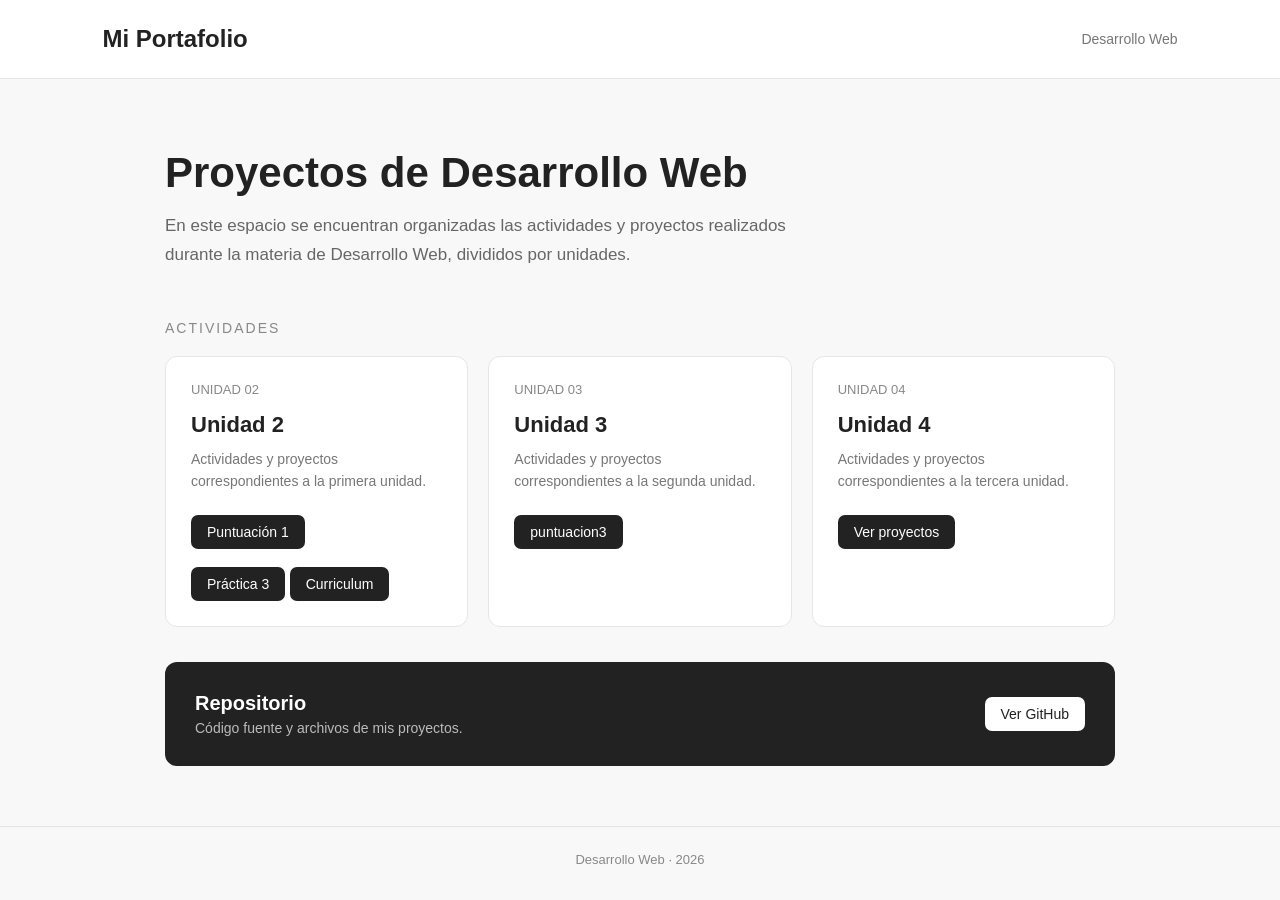
<file: index.html>
<!DOCTYPE html>
<html lang="es">

<head>
    <meta charset="UTF-8">
    <meta name="viewport" content="width=device-width, initial-scale=1.0">

    <title>Mi Portafolio Web</title>

    <style>

        * {
            margin: 0;
            padding: 0;
            box-sizing: border-box;
        }

        body {
            font-family: Arial, Helvetica, sans-serif;
            background-color: #f8f8f8;
            color: #222;
        }

        /* ENCABEZADO */

        header {
            background-color: white;
            border-bottom: 1px solid #e5e5e5;
            padding: 25px 8%;
            display: flex;
            justify-content: space-between;
            align-items: center;
        }

        header h1 {
            font-size: 24px;
            font-weight: 600;
        }

        header span {
            color: #777;
            font-size: 14px;
        }

        /* PRESENTACIÓN */

        .presentacion {
            max-width: 1000px;
            margin: 70px auto 50px;
            padding: 0 25px;
        }

        .presentacion h2 {
            font-size: 42px;
            margin-bottom: 15px;
        }

        .presentacion p {
            max-width: 650px;
            color: #666;
            font-size: 17px;
            line-height: 1.7;
        }

        /* UNIDADES */

        .contenedor {
            max-width: 1000px;
            margin: auto;
            padding: 0 25px 60px;
        }

        .titulo-seccion {
            font-size: 14px;
            text-transform: uppercase;
            letter-spacing: 2px;
            color: #888;
            margin-bottom: 20px;
        }

        .unidades {
            display: grid;
            grid-template-columns: repeat(3, 1fr);
            gap: 20px;
        }

        .unidad {
            background-color: white;
            border: 1px solid #e6e6e6;
            border-radius: 12px;
            padding: 25px;
            transition: 0.2s ease;
        }

        .unidad:hover {
            transform: translateY(-4px);
            border-color: #ccc;
        }

        .numero {
            font-size: 13px;
            color: #888;
            margin-bottom: 15px;
        }

        .unidad h3 {
            font-size: 22px;
            margin-bottom: 10px;
        }

        .unidad p {
            color: #777;
            font-size: 14px;
            line-height: 1.6;
            margin-bottom: 22px;
        }

        /* BOTONES */

        .boton {
            display: inline-block;
            padding: 9px 16px;
            border-radius: 7px;
            background-color: #222;
            color: white;
            text-decoration: none;
            font-size: 14px;
            transition: 0.2s;
        }

        .boton:hover {
            background-color: #444;
        }

        /* GITHUB */

        .github {
            margin-top: 35px;
            background-color: #222;
            color: white;
            border-radius: 12px;
            padding: 30px;
            display: flex;
            justify-content: space-between;
            align-items: center;
            gap: 20px;
        }

        .github h3 {
            margin-bottom: 5px;
            font-size: 20px;
        }

        .github p {
            color: #bbb;
            font-size: 14px;
        }

        .github .boton {
            background-color: white;
            color: #222;
            white-space: nowrap;
        }

        .github .boton:hover {
            background-color: #ddd;
        }

        /* PIE DE PÁGINA */

        footer {
            border-top: 1px solid #e5e5e5;
            text-align: center;
            padding: 25px;
            color: #888;
            font-size: 13px;
        }

        /* CELULAR */

        @media (max-width: 750px) {

            header {
                flex-direction: column;
                align-items: flex-start;
                gap: 5px;
            }

            .presentacion {
                margin-top: 45px;
            }

            .presentacion h2 {
                font-size: 32px;
            }

            .unidades {
                grid-template-columns: 1fr;
            }

            .github {
                flex-direction: column;
                align-items: flex-start;
            }

        }

    </style>

</head>


<body>

    <!-- ENCABEZADO -->

    <header>

        <h1>Mi Portafolio</h1>

        <span>Desarrollo Web</span>

    </header>


    <!-- PRESENTACIÓN -->

    <section class="presentacion">

        <h2>Proyectos de Desarrollo Web</h2>

        <p>
            En este espacio se encuentran organizadas las actividades
            y proyectos realizados durante la materia de Desarrollo Web,
            divididos por unidades.
        </p>

    </section>


    <!-- UNIDADES -->

    <main class="contenedor">

        <div class="titulo-seccion">
            Actividades
        </div>


        <section class="unidades">


            <!-- UNIDAD 1 -->

            <article class="unidad">

                <div class="numero">
                    UNIDAD 02
                </div>

                <h3>Unidad 2</h3>

                <p>
                    Actividades y proyectos correspondientes
                    a la primera unidad.
                </p>

                <!-- ENLACE A TU CARPETA -->

                <a href="Unidad%201/Puntuacion1/" class="boton">
                    Puntuación 1
                </a>

                <br><br>

                <a href="Unidad%201/Practica3/" class="boton">
                    Práctica 3
                </a>

                <a href="Unidad%201/Curriculum/" class="boton">
                    Curriculum
                </a>

            </article>


            <!-- UNIDAD 2 -->

            <article class="unidad">

                <div class="numero">
                    UNIDAD 03
                </div>

                <h3>Unidad 3</h3>

                <p>
                    Actividades y proyectos correspondientes
                    a la segunda unidad.
                </p>

                <!-- CAMBIA ESTA RUTA POR LA DE TU UNIDAD 2 -->

                <a href="Unidad 2/puntuacion3/" class="boton">
                    puntuacion3
                </a>

            </article>


            <!-- UNIDAD 3 -->

            <article class="unidad">

                <div class="numero">
                    UNIDAD 04
                </div>

                <h3>Unidad 4</h3>

                <p>
                    Actividades y proyectos correspondientes
                    a la tercera unidad.
                </p>

                <!-- CAMBIA ESTA RUTA POR LA DE TU UNIDAD 3 -->

                <a href="Unidad%203/" class="boton">
                    Ver proyectos
                </a>

            </article>


        </section>


        <!-- GITHUB -->

        <section class="github">

            <div>

                <h3>Repositorio</h3>

                <p>
                    Código fuente y archivos de mis proyectos.
                </p>

            </div>


            <!-- PON AQUÍ EL LINK DE TU REPOSITORIO -->

            <a href="#" class="boton">
                Ver GitHub
            </a>

        </section>

    </main>


    <!-- PIE DE PÁGINA -->

    <footer>

        Desarrollo Web · 2026

    </footer>


</body>

</html>
</file>
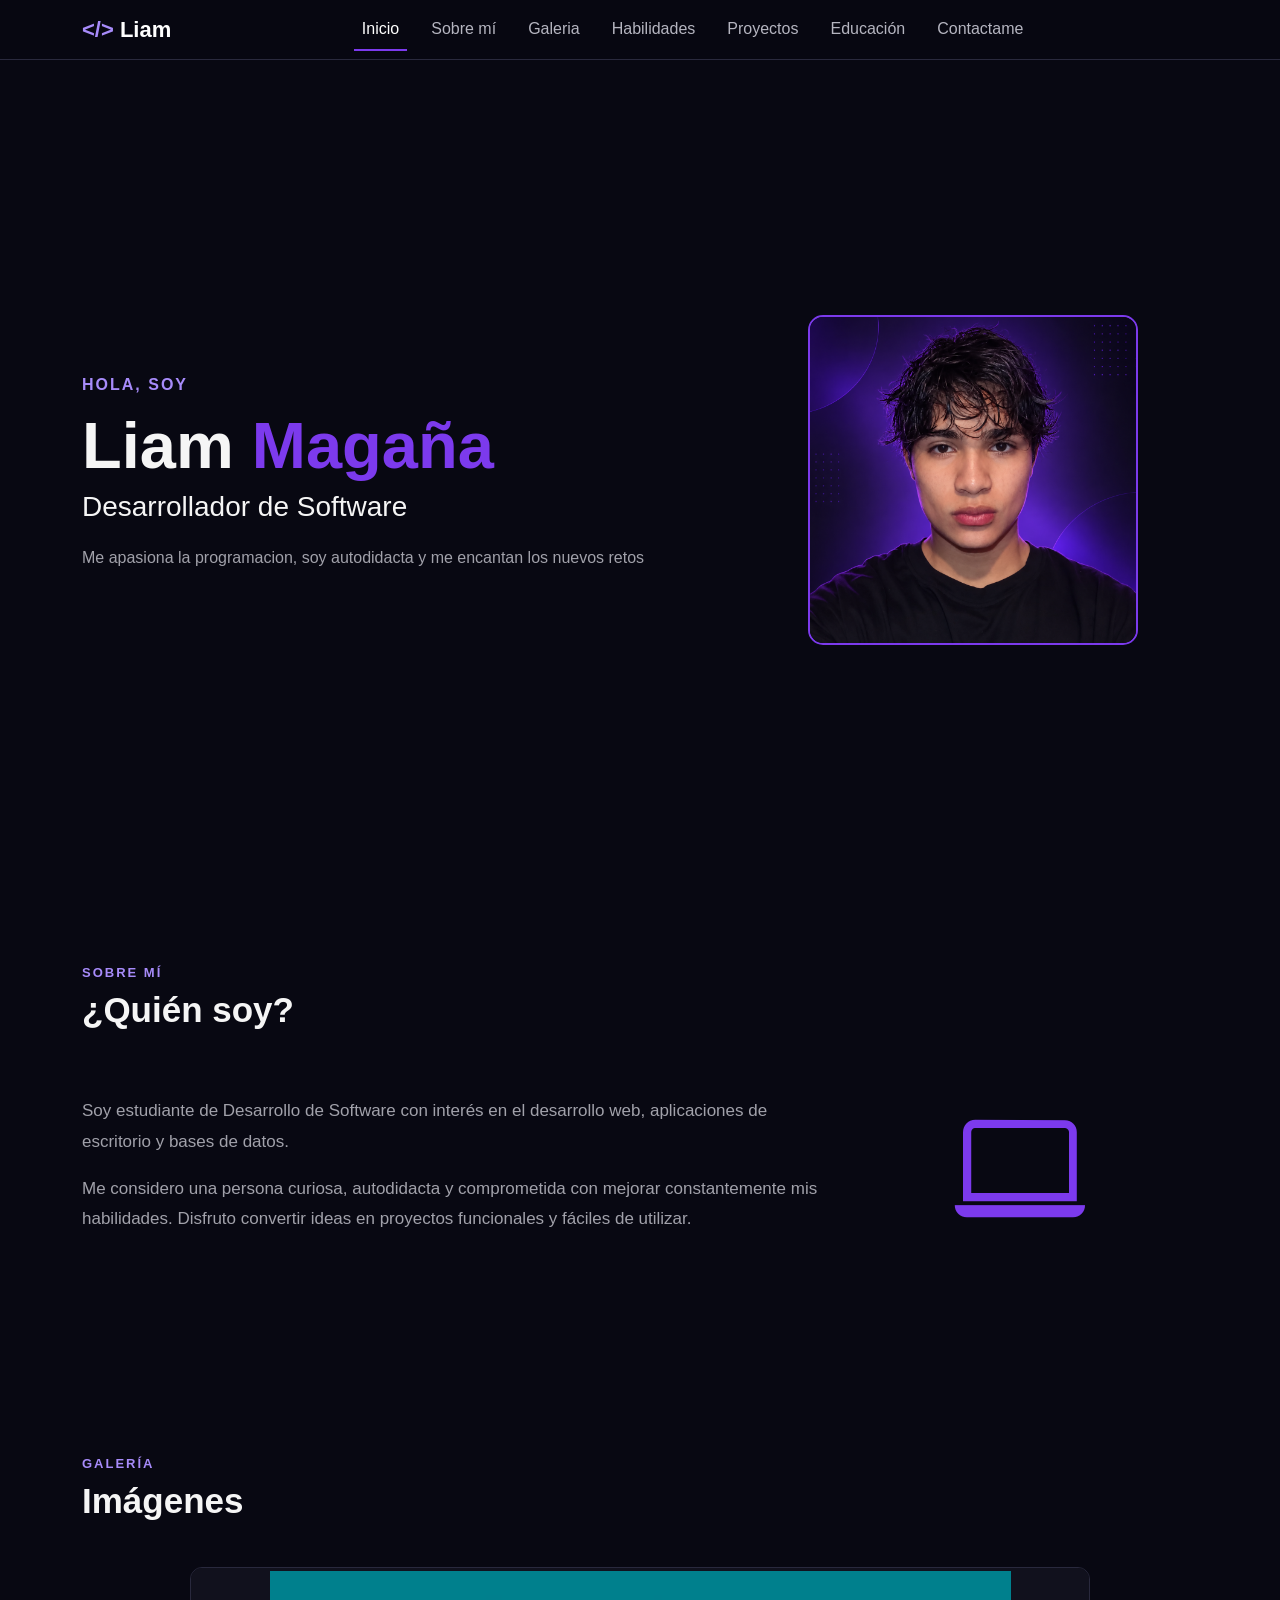
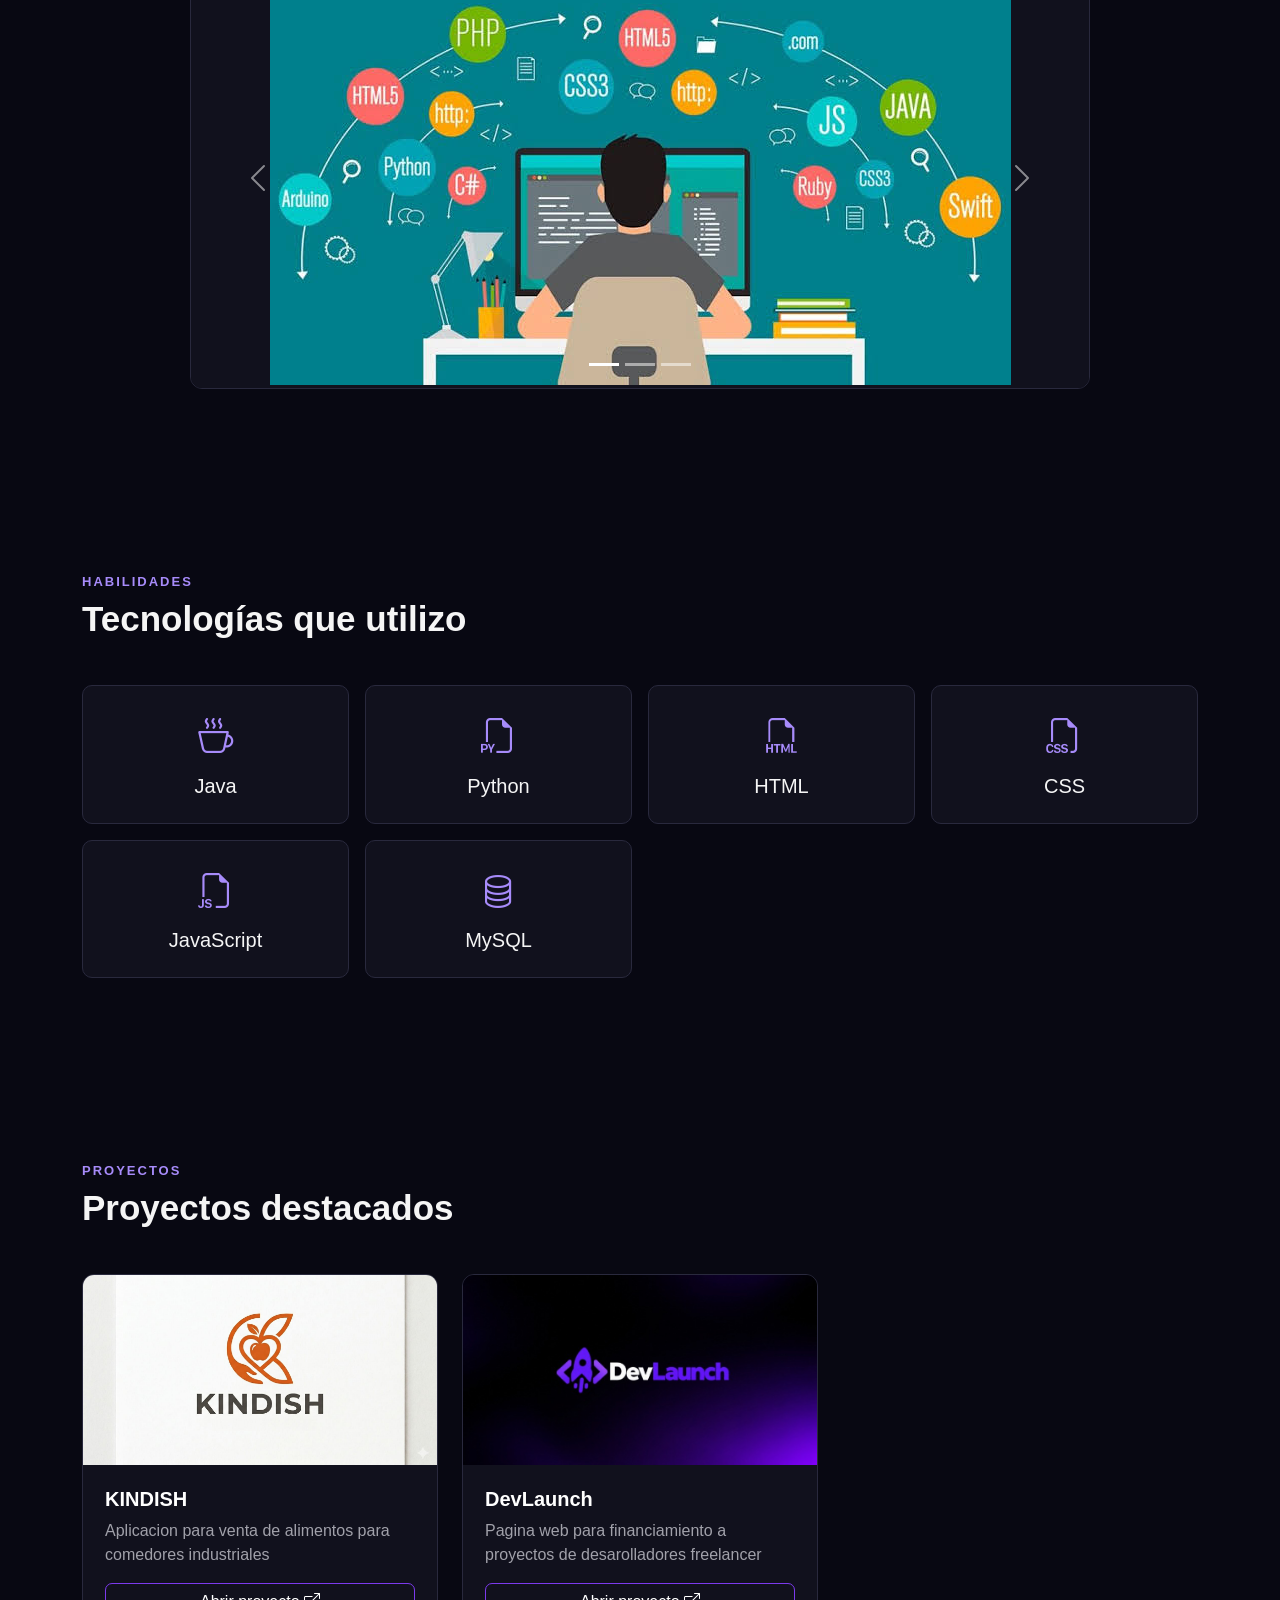
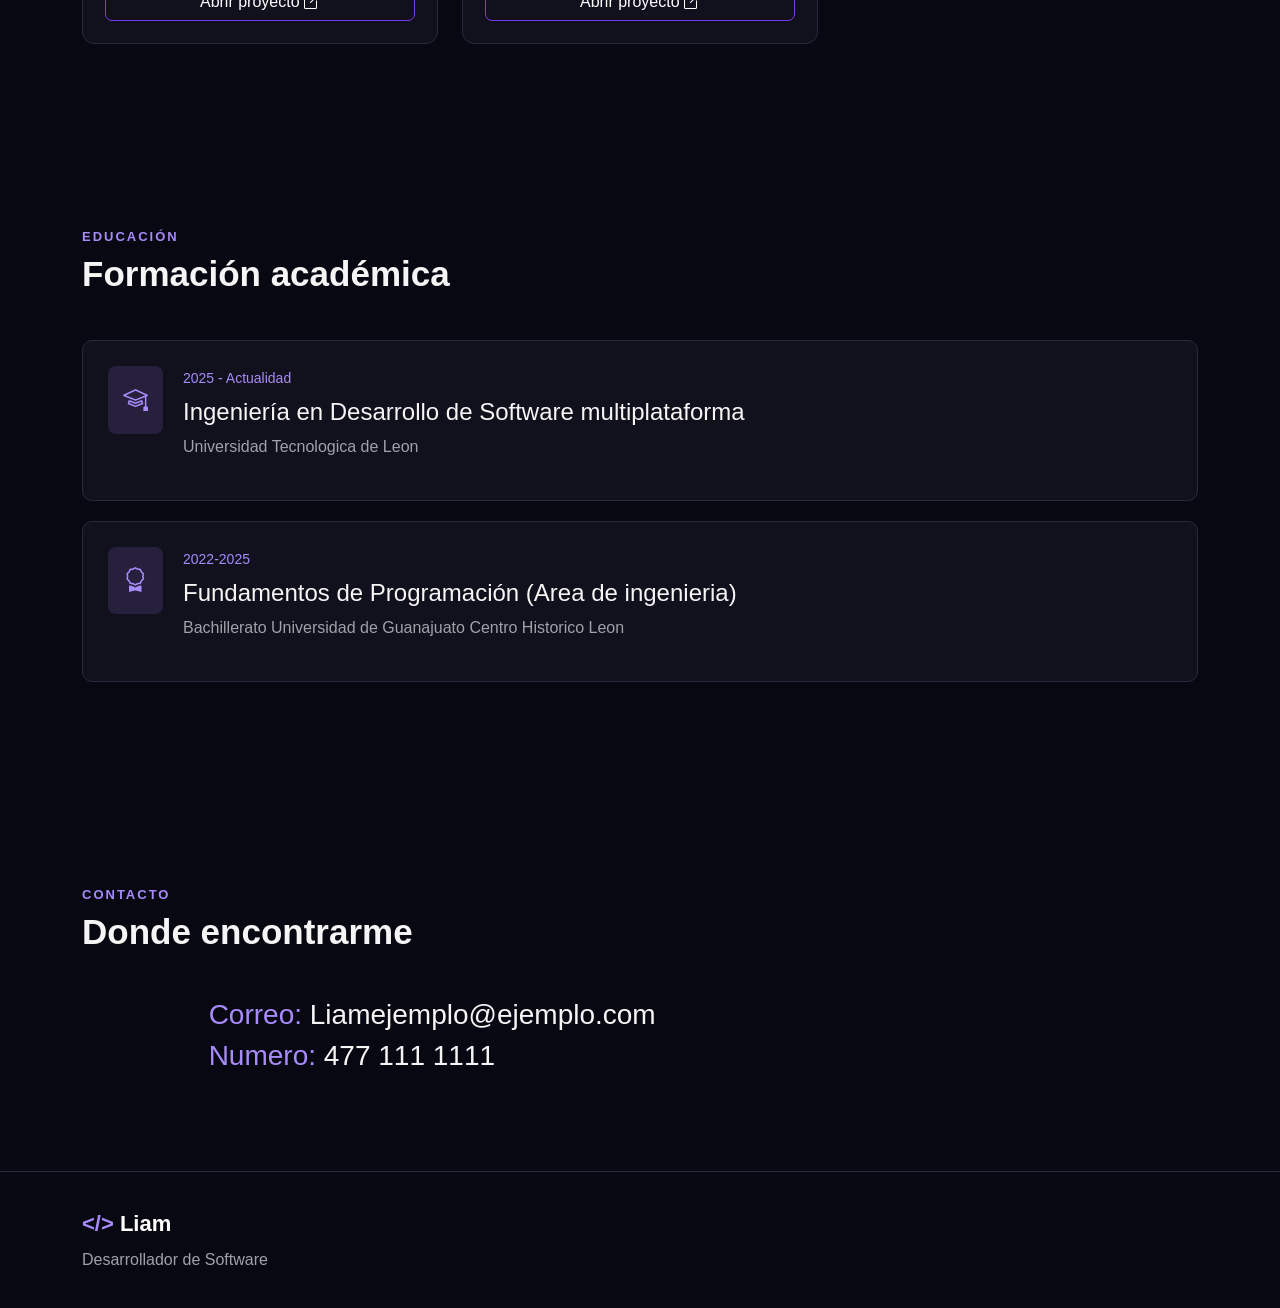
<file: Unidad 1/Curriculum/index.html>
<!DOCTYPE html>
<html lang="es">
<head>
    <meta charset="UTF-8">
    <meta name="viewport" content="width=device-width, initial-scale=1.0">

    <title>Mi Portafolio</title>

    <link href="https://cdn.jsdelivr.net/npm/bootstrap@5.3.3/dist/css/bootstrap.min.css" rel="stylesheet">

    <link rel="stylesheet" href="https://cdn.jsdelivr.net/npm/bootstrap-icons@1.11.3/font/bootstrap-icons.min.css">

    <link rel="stylesheet" href="css/estilo.css">
</head>

<body>


    <nav class="navbar navbar-expand-lg navbar-dark barra-navegacion sticky-top">

        <div class="container">


            <a class="navbar-brand logo" href="#inicio">
                <span>&lt;/&gt;</span> Liam
            </a>

            <button class="navbar-toggler" 
                    type="button" 
                    data-bs-toggle="collapse" 
                    data-bs-target="#menu">

                <span class="navbar-toggler-icon"></span>

            </button>

            <div class="collapse navbar-collapse" id="menu">

                <ul class="navbar-nav mx-auto">

                    <li class="nav-item">
                        <a class="nav-link activo" href="#inicio">Inicio</a>
                    </li>

                    <li class="nav-item">
                        <a class="nav-link" href="#sobre-mi">Sobre mí</a>
                    </li>

                    <li class="nav-item">
                        <a class="nav-link" href="#galeria">Galeria</a>
                    </li>

                    <li class="nav-item">
                        <a class="nav-link" href="#habilidades">Habilidades</a>
                    </li>

                    <li class="nav-item">
                        <a class="nav-link" href="#proyectos">Proyectos</a>
                    </li>

                    <li class="nav-item">
                        <a class="nav-link" href="#educacion">Educación</a>
                    </li>

                    <li class="nav-item">
                        <a class="nav-link" href="#contactos">Contactame</a>
                    </li>

                </ul>

                

            </div>

        </div>

    </nav>



    <section id="inicio" class="inicio">

        <div class="container">

            <div class="row align-items-center">

  
                <div class="col-lg-7">

                    <p class="texto-morado">HOLA, SOY</p>

                    <h1>
                        Liam <span>Magaña</span>
                    </h1>

                    <h2>Desarrollador de Software</h2>

                    <p class="descripcion">
                        Me apasiona la programacion, soy autodidacta y me encantan los nuevos retos
                    </p>

                </div>


                <div class="col-lg-5 text-center">

                    <div class="foto-contenedor">

                        <img src="img/Retrato.png" alt="Foto" class="foto-perfil">
                    </div>
                </div>
            </div>
        </div>

    </section>





    <section id="sobre-mi" class="seccion">

        <div class="container">

            <div class="titulo-seccion">

                <span>SOBRE MÍ</span>

                <h2>¿Quién soy?</h2>

            </div>


            <div class="row align-items-center">

                <div class="col-lg-8">

                    <p>
                        Soy estudiante de Desarrollo de Software con interés
                        en el desarrollo web, aplicaciones de escritorio y
                        bases de datos.
                    </p>

                    <p>
                        Me considero una persona curiosa, autodidacta y
                        comprometida con mejorar constantemente mis habilidades.
                        Disfruto convertir ideas en proyectos funcionales
                        y fáciles de utilizar.
                    </p>

                </div>


                <div class="col-lg-4 text-center">

                    <i class="bi bi-laptop icono-grande"></i>

                </div>

            </div>

        </div>

    </section>



    <section id="galeria" class="seccion">
        <div class="container">
            <div class="titulo-seccion">
                <span>GALERÍA</span>
                <h2>Imágenes</h2>
            </div>

            <div id="carruselImagenes" class="carousel slide carrusel-imagenes" data-bs-ride="false">
                <div class="carousel-indicators">
                    <button type="button" data-bs-target="#carruselImagenes" data-bs-slide-to="0" class="active" aria-current="true" aria-label="Imagen 1"></button>
                    <button type="button" data-bs-target="#carruselImagenes" data-bs-slide-to="1" aria-label="Imagen 2"></button>
                    <button type="button" data-bs-target="#carruselImagenes" data-bs-slide-to="2" aria-label="Imagen 3"></button>
                </div>

                <div class="carousel-inner">
                    <div class="carousel-item active">
                        <div class="carrusel-espacio-imagen" role="img" aria-label="Espacio reservado para la imagen 1"><img src="img/img1.jpg"></div>
                    </div>
                    <div class="carousel-item">
                        <div class="carrusel-espacio-imagen" role="img" aria-label="Espacio reservado para la imagen 2"><img src="img/img2.jpg"></div>
                    </div>
                    <div class="carousel-item">
                        <div class="carrusel-espacio-imagen" role="img" aria-label="Espacio reservado para la imagen 3"><img src="img/img3.jpg"></div>
                    </div>
                </div>

                <button class="carousel-control-prev" type="button" data-bs-target="#carruselImagenes" data-bs-slide="prev" aria-label="Imagen anterior">
                    <span class="carousel-control-prev-icon" aria-hidden="true"></span>
                </button>
                <button class="carousel-control-next" type="button" data-bs-target="#carruselImagenes" data-bs-slide="next" aria-label="Imagen siguiente">
                    <span class="carousel-control-next-icon" aria-hidden="true"></span>
                </button>
            </div>
        </div>
    </section>


    <section id="habilidades" class="seccion">

        <div class="container">

            <div class="titulo-seccion">

                <span>HABILIDADES</span>

                <h2>Tecnologías que utilizo</h2>

            </div>


            <div class="row g-3">

                
                <div class="col-6 col-md-3 col-lg-3">

                    <article class="habilidad">

                        <i class="bi bi-cup-hot"></i>

                        <h5>Java</h5>

                    </article>

                </div>


                
                <div class="col-6 col-md-3 col-lg-3">

                    <article class="habilidad">

                        <i class="bi bi-filetype-py"></i>

                        <h5>Python</h5>

                    </article>

                </div>

                
                <div class="col-6 col-md-3 col-lg-3">

                    <article class="habilidad">

                        <i class="bi bi-filetype-html"></i>

                        <h5>HTML</h5>

                    </article>

                </div>


                
                <div class="col-6 col-md-3 col-lg-3">

                    <article class="habilidad">

                        <i class="bi bi-filetype-css"></i>

                        <h5>CSS</h5>

                    </article>

                </div>


                
                <div class="col-6 col-md-3 col-lg-3">

                    <article class="habilidad">

                        <i class="bi bi-filetype-js"></i>

                        <h5>JavaScript</h5>

                    </article>

                </div>


                
                <div class="col-6 col-md-3 col-lg-3">

                    <article class="habilidad">

                        <i class="bi bi-database"></i>

                        <h5>MySQL</h5>

                    </article>

                </div>

            </div>

        </div>

    </section>




    <section id="proyectos" class="seccion">

        <div class="container">

            <div class="titulo-seccion">

                <span>PROYECTOS</span>

                <h2>Proyectos destacados</h2>

            </div>


            <div class="row g-4">



                <div class="col-lg-4 col-md-6">

                    <article class="card proyecto">

                        <img src="img/Kindish.jpeg"
                             class="card-img-top"
                             alt="Sistema de gestión hospitalaria">

                        <div class="card-body">

                            <h5 class="card-title">
                                KINDISH
                            </h5>

                            <p class="card-text">
                                    Aplicacion para venta de alimentos para comedores industriales
                            </p>


                            

                            <button type="button"
                                    class="btn boton-proyecto"
                                    data-bs-toggle="modal"
                                    data-bs-target="#modalProyecto1">

                                Abrir proyecto
                                <i class="bi bi-box-arrow-up-right"></i>

                            </button>

                        </div>

                    </article>

                </div>


                

                <div class="col-lg-4 col-md-6">

                    <article class="card proyecto">

                        <img src="img/DevLaunch.jpeg"
                             class="card-img-top"
                             alt="Tienda en línea">

                        <div class="card-body">

                            <h5 class="card-title">
                                DevLaunch
                            </h5>

                            <p class="card-text">
                                Pagina web para financiamiento a proyectos de desarolladores freelancer
                            </p>


                            <button type="button"
                                    class="btn boton-proyecto"
                                    data-bs-toggle="modal"
                                    data-bs-target="#modalProyecto2">

                                Abrir proyecto
                                <i class="bi bi-box-arrow-up-right"></i>

                            </button>

                        </div>

                    </article>

                </div>


                </div>

        </div>

    </section>


  
   




    <section id="educacion" class="seccion">

        <div class="container">

            <div class="titulo-seccion">

                <span>EDUCACIÓN</span>

                <h2>Formación académica</h2>

            </div>


            <div class="educacion">

                <article class="educacion-item">

                    <div class="icono-educacion">
                        <i class="bi bi-mortarboard"></i>
                    </div>

                    <div>

                        <span class="fecha">
                            2025 - Actualidad
                        </span>

                        <h4>
                            Ingeniería en Desarrollo de Software multiplataforma
                        </h4>

                        <p>
                            Universidad Tecnologica de Leon
                        </p>

                    </div>

                </article>


                <article class="educacion-item">

                    <div class="icono-educacion">
                        <i class="bi bi-award"></i>
                    </div>

                    <div>

                        <span class="fecha">
                            2022-2025
                        </span>

                        <h4>
                            Fundamentos de Programación (Area de ingenieria)
                        </h4>

                        <p>
                            Bachillerato Universidad de Guanajuato Centro Historico Leon
                        </p>

                    </div>

                </article>

            </div>

        </div>

    </section>

    <section id="contactos" class="seccion">
         <div class="container">

            <div class="titulo-seccion">

                <span>CONTACTO</span>

                <h2>Donde encontrarme</h2>

            </div>
         </div>

         <div class="row align-items-center">

                <div class="col-lg-8" style="margin-left: 16%;">
                    <h3>
                        <span> Correo: </span>  Liamejemplo@ejemplo.com
                    </h3>
                    <h3>
                        <span> Numero: </span> 477 111 1111
                    </h3>

                </div>

         
    </section>


    <footer>
        <div class="container">
            <div class="logo"><span>&lt;/&gt;</span> Liam</div>
            <p>Desarrollador de Software</p>
        </div>
    </footer>

    <div class="modal fade" id="modalProyecto1" tabindex="-1">

        <div class="modal-dialog modal-dialog-centered">

            <div class="modal-content ventana-modal">

                <div class="modal-header">

                    <h5 class="modal-title">
                        KINDISH
                    </h5>

                    <button type="button"
                            class="btn-close btn-close-white"
                            data-bs-dismiss="modal">
                    </button>

                </div>


                <div class="modal-body">


                    <p>
                        Sistema diseñado para que los comedores industriales consigan
                        insumos a un menor precio y los agricultores locales no tengan 
                        perdidas
                    </p>

                    <p>
                        El proyecto cuenta con un prototipo y documentacion necesaria
                    </p>

                </div>


                <div class="modal-footer">

                    <button type="button"
                            class="btn boton-cerrar"
                            data-bs-dismiss="modal">
                        Cerrar
                    </button>

                </div>

            </div>

        </div>

    </div>

     <div class="modal fade" id="modalProyecto2" tabindex="-1">

        <div class="modal-dialog modal-dialog-centered">

            <div class="modal-content ventana-modal">

                <div class="modal-header">

                    <h5 class="modal-title">
                        DevLaunch
                    </h5>

                    <button type="button"
                            class="btn-close btn-close-white"
                            data-bs-dismiss="modal">
                    </button>

                </div>


                <div class="modal-body">


                    <p>
                        Sitio Web para que inversionistas puedan invertir
                         en proyectos de desarolladores freelancer
                    </p>
                    <p>
                        Cuenta con frontEnd
                    </p>

                </div>


                <div class="modal-footer">

                    <button type="button"
                            class="btn boton-cerrar"
                            data-bs-dismiss="modal">
                        Cerrar
                    </button>

                </div>

            </div>

        </div>

    </div>


    <script src="https://cdn.jsdelivr.net/npm/bootstrap@5.3.3/dist/js/bootstrap.bundle.min.js"></script>

</body>
</html>
</file>
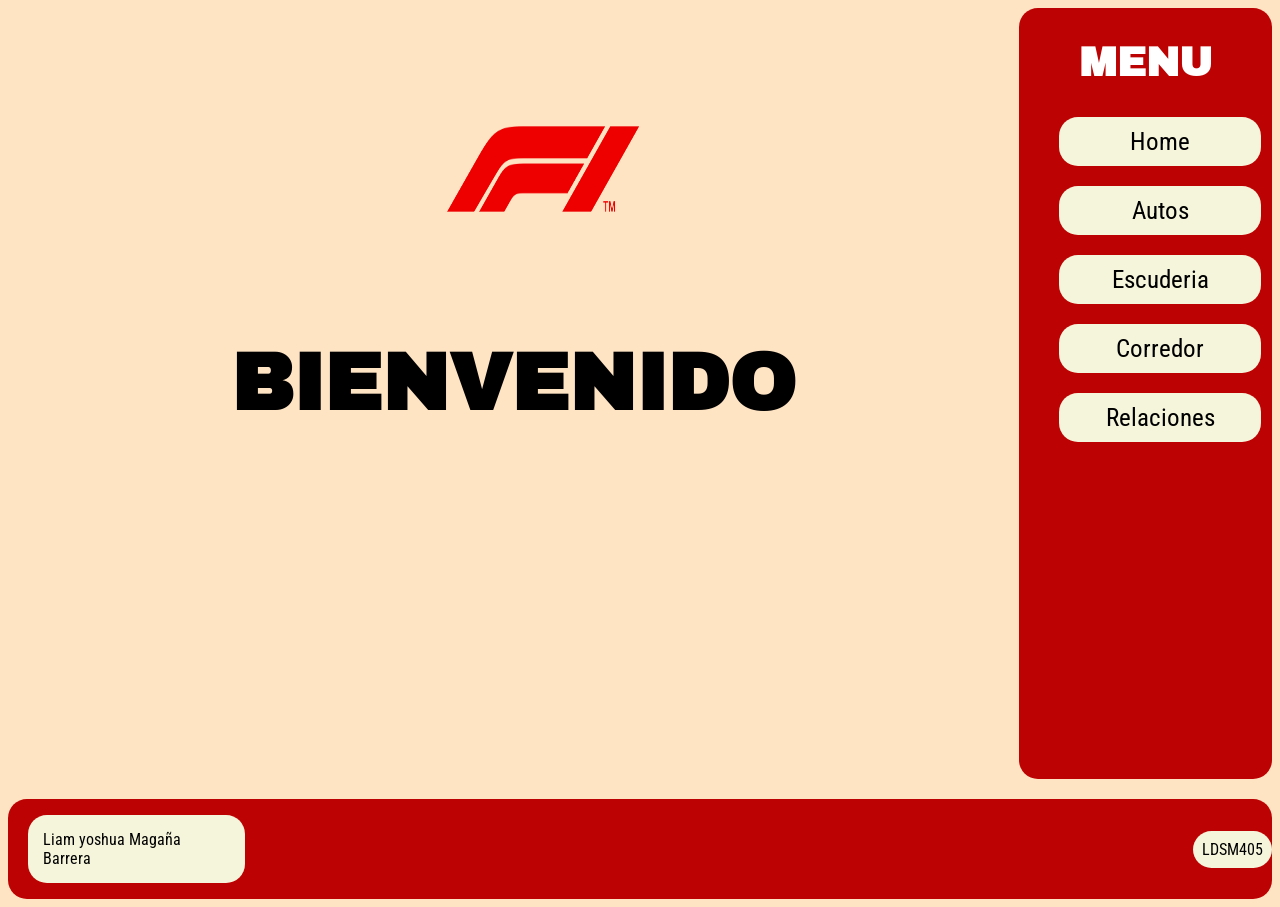
<file: Unidad 1/Practica3/index.html>
<!DOCTYPE html>
<html lang="en">
<head>
    <meta charset="UTF-8">
    <meta name="viewport" content="width=device-width, initial-scale=1.0">
    <title>Formula 1</title>
    <link rel="stylesheet" href="css/estilos.css"/>
    <link rel="preconnect" href="https://fonts.googleapis.com">
    <link rel="preconnect" href="https://fonts.gstatic.com" crossorigin>
    <link href="https://fonts.googleapis.com/css2?family=Archivo+Black&family=Roboto+Condensed:ital,wght@0,100..900;1,100..900&display=swap" rel="stylesheet">
</head>

<body>
    <main>
        <section id="principal">
            <img src="img/logoF1.png" width="200" height="200" alt="Imagen logotipo de marca" title="Logotipo" id="imagen1" />
            <h1>BIENVENIDO</h1>
             
        </section>
        <section id="menu">
            <aside >
                <h2>MENU</h2>
                <ul>
                    <li class="elementoM"><a href="index.html"> Home</a></li>
                    <li class="elementoM"><a href="autos.html">Autos</a></li>
                    <li class="elementoM"><a href="escuderia.html">Escuderia</a></li>
                    <li class="elementoM"><a href="corredor.html">Corredor</a></li>
                    <li class="elementoM"><a href="relaciones.html">Relaciones</a></li>
                </ul>
            </aside>
        </section>
    </main>
    
    <footer>
        <article id="nombreAlumno">
            Liam yoshua Magaña Barrera
        </article>
        <article id="grupoAlumno">
            LDSM405
        </article>
    </footer>
</body>
</html>
</file>
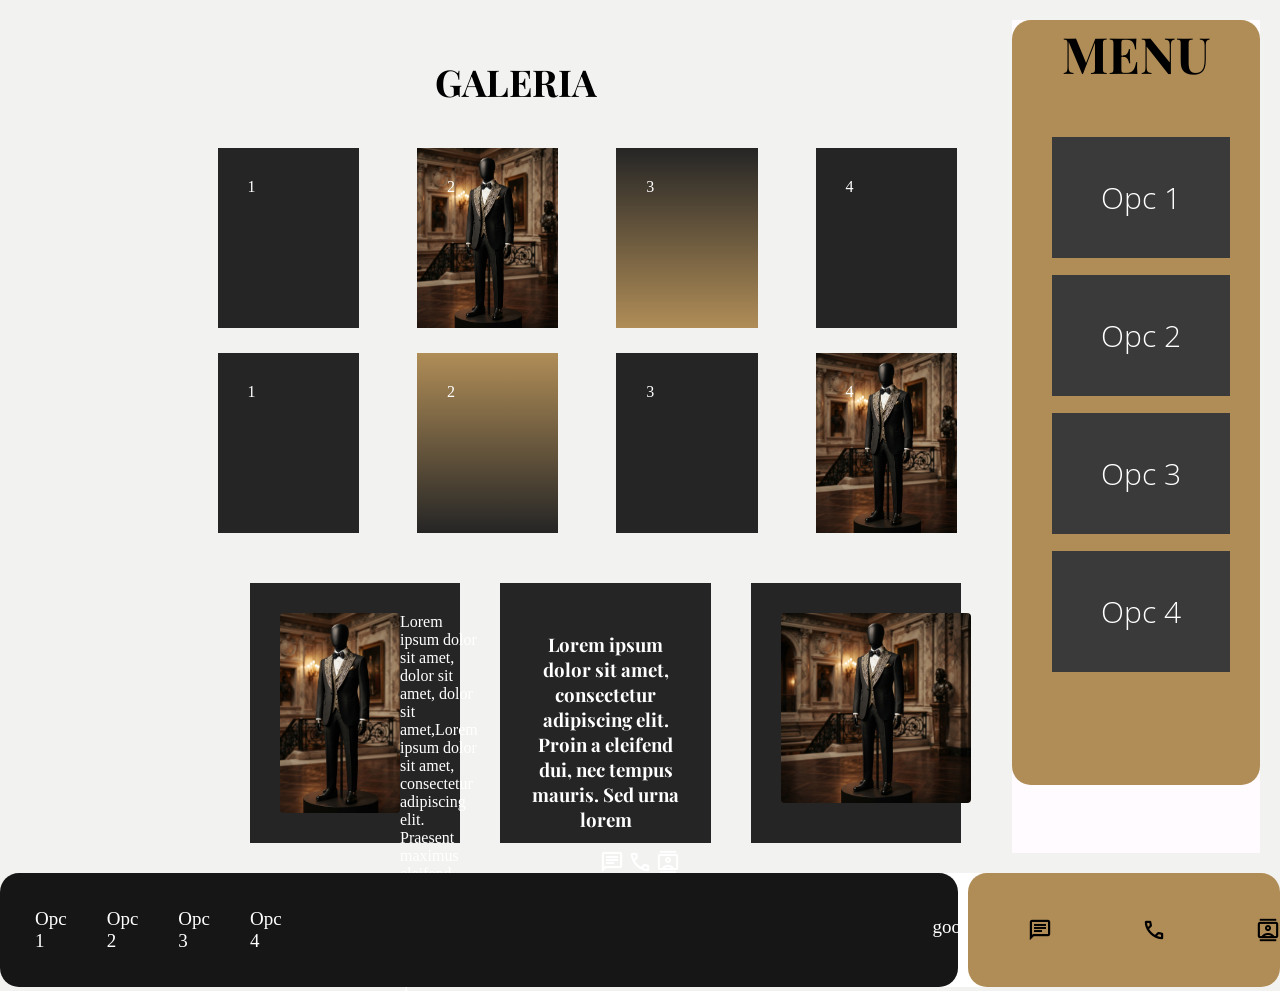
<file: Unidad 1/Puntuacion1/index.html>
<!DOCTYPE html>
<html lang="en">
<head>
    <meta charset="UTF-8">
    <meta name="viewport" content="width=device-width, initial-scale=1.0">
    <meta author="Liam">
    <meta keyword="Galeria">
    <link rel="stylesheet" href="CSS/estilo.css">
    <link rel="stylesheet" href="https://fonts.googleapis.com/css2?family=Material+Symbols+Outlined:opsz,wght,FILL,GRAD@20..48,100..700,0..1,-50..200&" />
    <link rel="preconnect" href="https://fonts.googleapis.com">
<link rel="preconnect" href="https://fonts.gstatic.com" crossorigin>
<link href="https://fonts.googleapis.com/css2?family=Open+Sans:ital,wght@0,300..800;1,300..800&family=Playfair+Display:ital,wght@0,400..900;1,400..900&display=swap" rel="stylesheet">
    <title>Practica1</title>
</head>
<body>
    <main>
        <section id="principal">
        
            <section id="Galeria">
                <h1>GALERIA</h1>
                <section id="Imagenes">
                    <section class="FilaI">
                        <article class="f1">
                            1
                        </article>
                        <article class="f1" id="fondo1">
                            2
                        </article>
                        <article class="f1" id="degrade1">
                            3
                        </article>
                        <article class="f1">
                            4
                        </article>
                    </section>
                    <section class="FilaI">
                        <article class="f1">
                            1
                        </article>
                        <article class="f1" id="degrade2">
                            2
                        </article>
                        <article class="f1">
                            3
                        </article>
                        <article class="f1" id="fondo1">
                            4
                        </article>
                    </section>
                    <section id="imagenes2">
                        <article class="f2" id="imagenT">
                                
                            <img src="img/imagen1.jpg" id="img1">
                            
                            Lorem ipsum dolor sit amet, dolor sit amet, dolor sit amet,Lorem ipsum dolor sit amet, consectetur adipiscing elit. Praesent maximus eleifend dictum. Cras a justo quis libero gravida lobortis. In quis 
                            
                        </article>
                        </article>
                        <article class="f2">
                            <div class="contenido2">
                                <h3>Lorem ipsum dolor sit amet, consectetur adipiscing elit. Proin a eleifend dui, nec tempus mauris. Sed urna lorem</h3>
                            </div>

                            <article id="iconos2">
                                <span class="material-symbols-outlined">
                                               chat
                                </span>
                                <span class="material-symbols-outlined">
                                               call
                                </span>
                                <span class="material-symbols-outlined">
                                              contacts
                                </span>

                            </article>
                                
                        </article>
                        <article class="f2">
                            <img src="img/imagen1.jpg" id="img2">
                        </article>
            
            </section>

                </section>

            </section>
            
            

            
            <article id="menuP">
                <nav id="menu">
                    <h3>MENU</h3>
                        <ul>
                            <li class="menuObj">
                                Opc 1
                            </li>
                            <li class="menuObj">
                                Opc 2
                            </li>
                            <li class="menuObj">
                                Opc 3
                            </li>
                            <li class="menuObj">
                                Opc 4
                            </li>
                        </ul>

                </nav>
            </article>
            
        </section>



    </main>
    <footer>
        <section id="rrss">
            <article class="Opciones">
                Opc 1
            </article>
            <article class="Opciones">
                Opc 2
            </article >
            <article class="Opciones">
                Opc 3
            </article>
            <article class="Opciones">
                Opc 4
            </article>

            <article id="Google">
                <a href="https://www.google.com/" target="_blank">google</a>
            </article>
        </section>
        <section id="iconos">
            <span class="material-symbols-outlined">
                chat
            </span>
            <span class="material-symbols-outlined">
                call
            </span>
            <span class="material-symbols-outlined">
                contacts
            </span>

        </section>
    </footer>
    
</body>
</html>
</file>
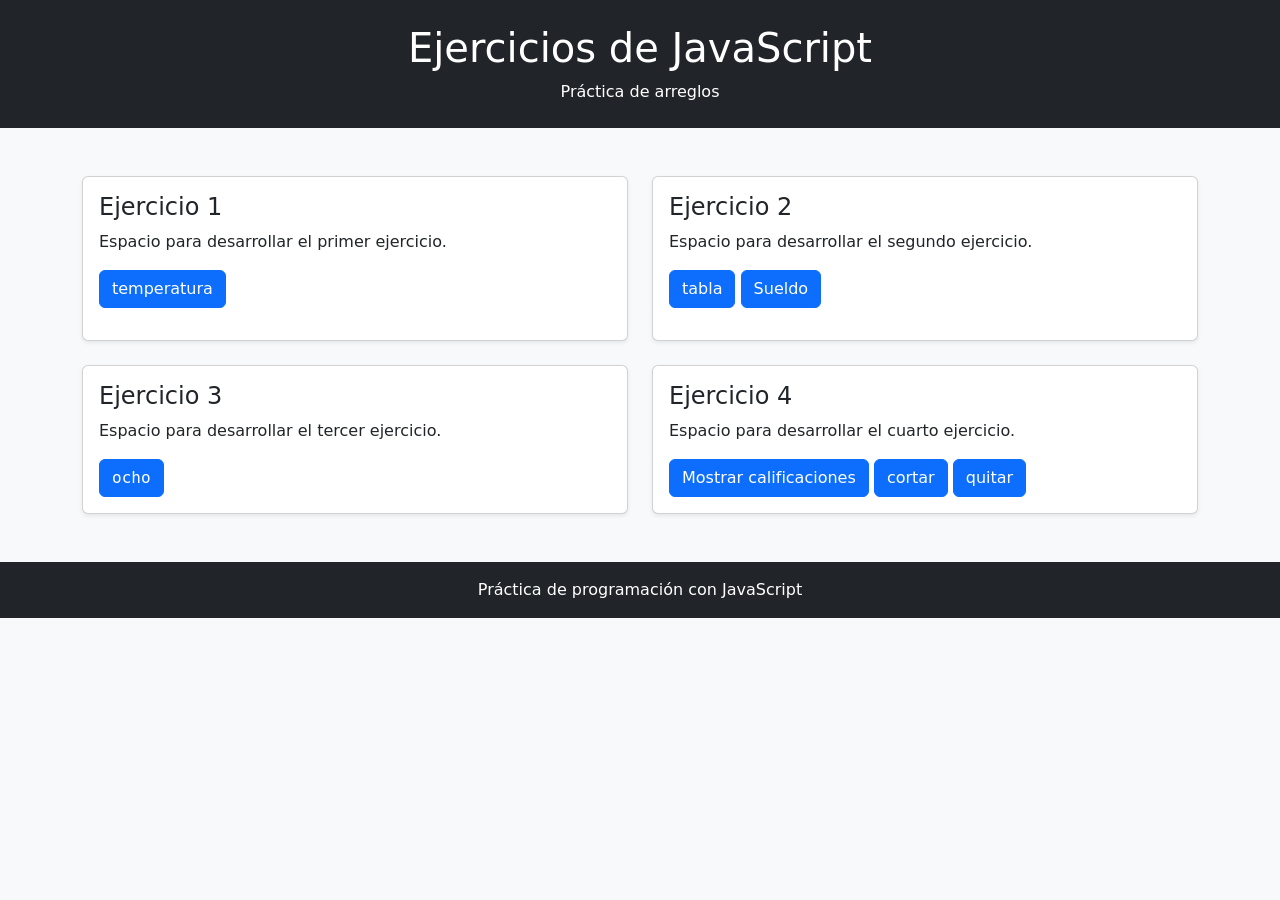
<file: Unidad 2/puntuacion3/index.html>
<!DOCTYPE html>
<html lang="es">
<head>
    <meta charset="UTF-8">
    <meta name="viewport" content="width=device-width, initial-scale=1.0">
    <title>Ejercicios de arreglos</title>


    <link href="https://cdn.jsdelivr.net/npm/bootstrap@5.3.3/dist/css/bootstrap.min.css" rel="stylesheet">
</head>
<body class="bg-light">

    <header class="bg-dark text-white text-center py-4">
        <h1>Ejercicios de JavaScript</h1>
        <p class="mb-0">Práctica de arreglos</p>
    </header>

    <main class="container my-5">

        <div class="row g-4">


            <div class="col-12 col-md-6">
                <div class="card shadow-sm h-100">
                    <div class="card-body">
                        <h2 class="card-title h4">Ejercicio 1</h2>
                        <p class="card-text" id="impTemp">
                            Espacio para desarrollar el primer ejercicio.
                        </p>

                        <button class="btn btn-primary" onclick="temperatura()">
                            temperatura
                        </button>

                        <div id="resultado1" class="mt-3"></div>
                    </div>
                </div>
            </div>

            <div class="col-12 col-md-6">
                <div class="card shadow-sm h-100">
                    <div class="card-body">
                        <h2 class="card-title h4">Ejercicio 2</h2>
                        <p class="card-text" id="sueldo">
                            Espacio para desarrollar el segundo ejercicio.
                        </p>

                        <p class="card-text" id="sueldo2">
                            
                        </p>

                        <button class="btn btn-primary" onclick="sueldo()">
                            tabla
                        </button>

                        <button class="btn btn-primary" onclick="preguntarS()">
                            Sueldo
                        </button>



                        <div id="resultado2"></div>
                    </div>
                </div>
            </div>


            <div class="col-12 col-md-6">
                <div class="card shadow-sm h-100">
                    <div class="card-body">
                        <h2 class="card-title h4">Ejercicio 3</h2>
                        <p class="card-text" id="ocho">
                            Espacio para desarrollar el tercer ejercicio.
                        </p>

                        <button class="btn btn-primary" onclick="ocho()" style="font-family: monospace;" >
                            ocho
                        </button>




                        <div id="resultado3"></div>
                    </div>
                </div>
            </div>

            <div class="col-12 col-md-6">
                <div class="card shadow-sm h-100">
                    <div class="card-body">
                        <h2 class="card-title h4">Ejercicio 4</h2>
                        <p class="card-text" id="califs">
                            Espacio para desarrollar el cuarto ejercicio.
                        </p>

                        <button class="btn btn-primary" onclick="leer_arreglo()">
                            Mostrar calificaciones
                        </button>

                        <button class="btn btn-primary" onclick="alumnos()">
                            cortar
                        </button>

                        <button class="btn btn-primary" onclick="quitar()">
                            quitar
                        </button>


                        <div id="resultado4"></div>
                    </div>
                </div>
            </div>

        </div>

    </main>

    <footer class="bg-dark text-white text-center py-3">
        <p class="mb-0">Práctica de programación con JavaScript</p>
    </footer>

    <script src="https://cdn.jsdelivr.net/npm/bootstrap@5.3.3/dist/js/bootstrap.bundle.min.js"></script>


    <script src="js/arreglos.js"></script>

</body>
</html>
</file>
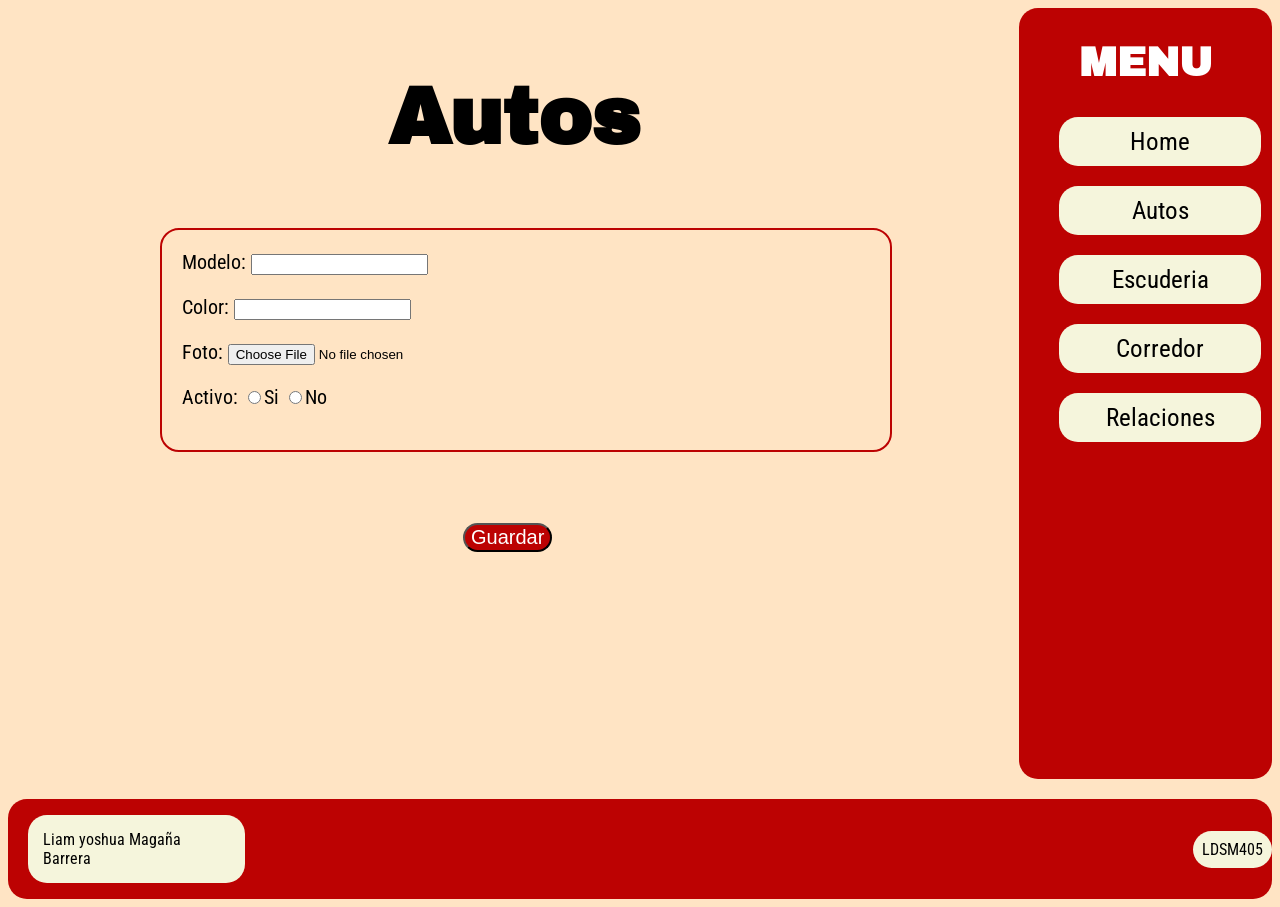
<file: Unidad 1/Practica3/autos.html>
<!DOCTYPE html>
<html lang="en">
<head>
    <meta charset="UTF-8">
    <meta name="viewport" content="width=device-width, initial-scale=1.0">
    <title>Formula 1</title>
    <link rel="stylesheet" href="css/estilos.css"/>
    <link rel="preconnect" href="https://fonts.googleapis.com">
    <link rel="preconnect" href="https://fonts.gstatic.com" crossorigin>
    <link href="https://fonts.googleapis.com/css2?family=Archivo+Black&family=Roboto+Condensed:ital,wght@0,100..900;1,100..900&display=swap" rel="stylesheet">
</head>

<body>
    <main>
        <section id="principal">
            <h1>Autos</h1>
            <form name="autos" method="post" action="#" enctype="multipart/form-data">
                <section id="caracteristicasC">
                    <div id="modelo">
                        <label>Modelo: </label>
                        <input type="text" name="modeloC" id="modeloC" />
                    </div>
                    <div id="color">
                        <label>Color: </label>
                        <input type="text" name="colorC" id="colorC" />
                    </div>
                    <div id="foto">
                        <label>Foto: </label>
                        <input type="file" id="fotoA" />
                    </div>
                    <div id="activo">
                        <label>Activo: </label>
                        <input type="radio" name="activoC" id="activoC" value="si" />Si
                        <input type="radio" name="activoC" id="activoC2" value="no" />No 
                    </div>
                </section>
            </form>
        
            <button id="btnGuardar" onclick="mostrarAuto()">Guardar</button>
        </section>
        <section id="menu">
            <aside >
                <h2>MENU</h2>
                <ul>
                    <li class="elementoM"><a href="index.html"> Home</a></li>
                    <li class="elementoM"><a href="autos.html">Autos</a></li>
                    <li class="elementoM"><a href="escuderia.html">Escuderia</a></li>
                    <li class="elementoM"><a href="corredor.html">Corredor</a></li>
                    <li class="elementoM"><a href="relaciones.html">Relaciones</a></li>
                </ul>
            </aside>
        </section>
    </main>
    
    <footer>
        <article id="nombreAlumno">
            Liam yoshua Magaña Barrera
        </article>
        <article id="grupoAlumno">
            LDSM405
        </article>
    </footer>
    <script src="js/funcionalidad.js" defer></script>
</body>
</html>
</file>
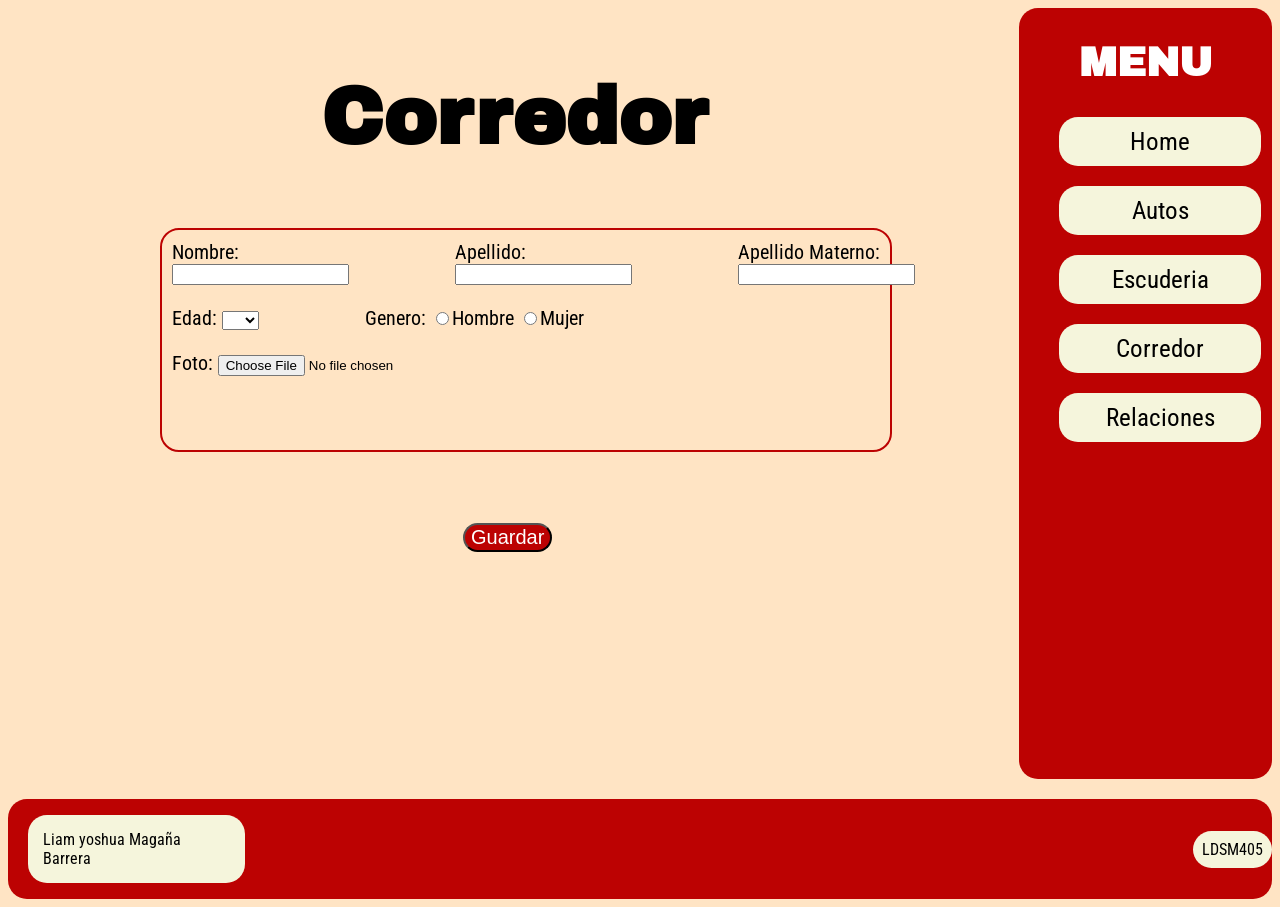
<file: Unidad 1/Practica3/corredor.html>
<!DOCTYPE html>
<html lang="en">
<head>
    <meta charset="UTF-8">
    <meta name="viewport" content="width=device-width, initial-scale=1.0">
    <title>Formula 1</title>
    <link rel="stylesheet" href="css/estilos.css"/>
    <link rel="preconnect" href="https://fonts.googleapis.com">
    <link rel="preconnect" href="https://fonts.gstatic.com" crossorigin>
    <link href="https://fonts.googleapis.com/css2?family=Archivo+Black&family=Roboto+Condensed:ital,wght@0,100..900;1,100..900&display=swap" rel="stylesheet">
</head>

<body>
    <main>
        <section id="principal">
            <h1>Corredor</h1>
            <form name="corredor" method="post" action="#" enctype="multipart/form-data">
                <section id="datosCorredor">
                    <div id="nombreCompleto">
                        <div id="nombreC">
                            <label>Nombre: </label>
                            <input type="text" name="nombreP" id="nombreP" />
                        </div>
                        <div id="apellidoP">
                            <label>Apellido: </label>
                            <input type="text" name="apellidoP" id="apellidoP" />
                        </div>
                        <div id="apellidoM">
                            <label>Apellido Materno: </label>
                            <input type="text" name="apellidoM" id="apellidoM" />
                        </div>
                    </div>
                    <div id="datosExtraC">
                        <div id="edad">
                            <label>Edad: </label>
                            <select name="edadP" id="edadP">
                                <option value="Vacio"></option>
                                <option value="1">18</option>
                                <option value="2">19</option>
                                <option value="3">20</option>
                            </select>
                        </div>
                        <div id="genero">
                            <label>Genero: </label>
                            <input type="radio" name="generoP" id="generoP" value="hombre" />Hombre
                            <input type="radio" name="generoP" id="generoP2" value="mujer" />Mujer
                        </div>
                    </div>
                    <div id="foto">
                        <label>Foto: </label>
                        <input type="file" id="fotoC" />
                    </div>
                </section>
            </form>
        
            <button id="btnGuardar" onclick="mostrarCorredor()">Guardar</button>
        </section>
        <section id="menu">
            <aside >
                <h2>MENU</h2>
                <ul>
                    <li class="elementoM"><a href="index.html"> Home</a></li>
                    <li class="elementoM"><a href="autos.html">Autos</a></li>
                    <li class="elementoM"><a href="escuderia.html">Escuderia</a></li>
                    <li class="elementoM"><a href="corredor.html">Corredor</a></li>
                    <li class="elementoM"><a href="relaciones.html">Relaciones</a></li>
                </ul>
            </aside>
        </section>
    </main>
    
    <footer>
        <article id="nombreAlumno">
            Liam yoshua Magaña Barrera
        </article>
        <article id="grupoAlumno">
            LDSM405
        </article>
    </footer>
    <script src="js/funcionalidad.js" defer></script>
</body>
</html>
</file>
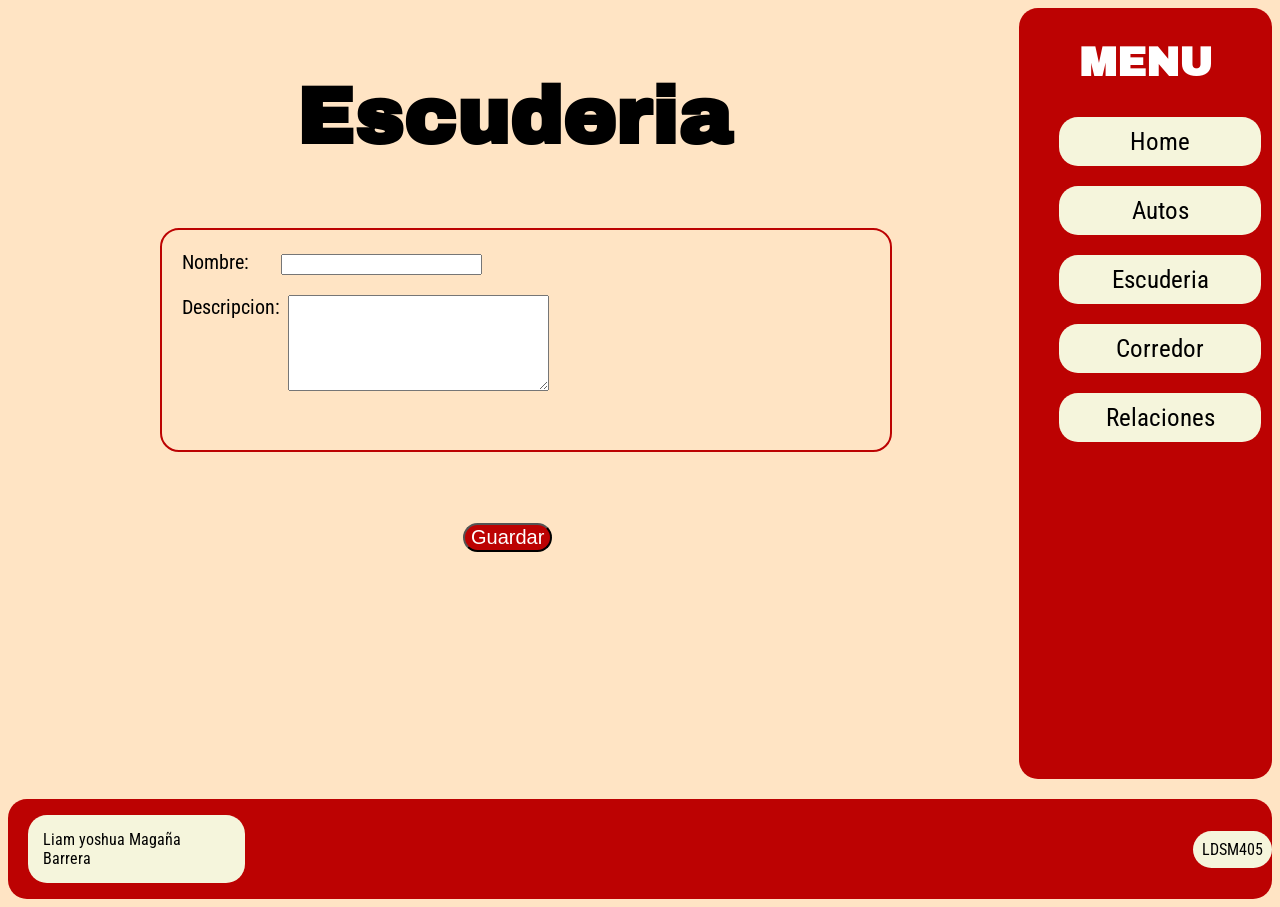
<file: Unidad 1/Practica3/escuderia.html>
<!DOCTYPE html>
<html lang="en">
<head>
    <meta charset="UTF-8">
    <meta name="viewport" content="width=device-width, initial-scale=1.0">
    <title>Formula 1</title>
    <link rel="stylesheet" href="css/estilos.css"/>
    <link rel="preconnect" href="https://fonts.googleapis.com">
    <link rel="preconnect" href="https://fonts.gstatic.com" crossorigin>
    <link href="https://fonts.googleapis.com/css2?family=Archivo+Black&family=Roboto+Condensed:ital,wght@0,100..900;1,100..900&display=swap" rel="stylesheet">
</head>

<body>
    <main>
        <section id="principal">
            <h1>Escuderia</h1>
            <form name="escuderia" method="post" action="#" enctype="multipart/form-data">
                <section id="datosE">
                    <div id="nombre">
                        <label>Nombre: </label>
                        <input type="text" name="nombreE" id="nombreE" />
                    </div>
                    <div id="descripcion">
                        <label>Descripcion: </label>
                        <textarea name="descripcionE" id="descripcionE" rows="6" cols="30"></textarea>
                    </div>
                </section>
        
            <button id="btnGuardar" onclick="mostrarEscuderia()">Guardar</button>
        </section>
        <section id="menu">
            <aside >
                <h2>MENU</h2>
                <ul>
                    <li class="elementoM"><a href="index.html"> Home</a></li>
                    <li class="elementoM"><a href="autos.html">Autos</a></li>
                    <li class="elementoM"><a href="escuderia.html">Escuderia</a></li>
                    <li class="elementoM"><a href="corredor.html">Corredor</a></li>
                    <li class="elementoM"><a href="relaciones.html">Relaciones</a></li>
                </ul>
            </aside>
        </section>
    </main>
    
    <footer>
        <article id="nombreAlumno">
            Liam yoshua Magaña Barrera
        </article>
        <article id="grupoAlumno">
            LDSM405
        </article>
    </footer>
    <script src="js/funcionalidad.js" defer></script>
</body>
</html>
</file>
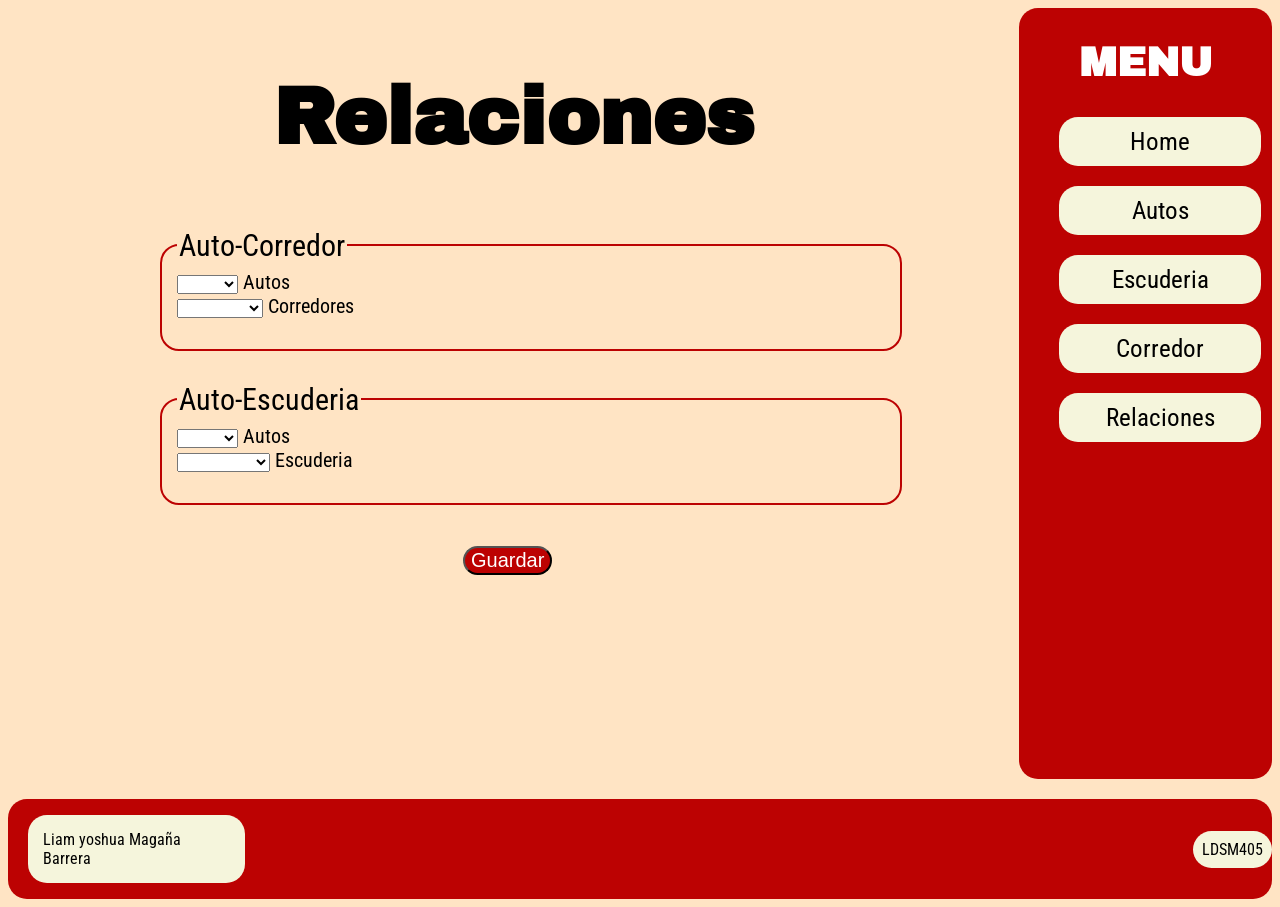
<file: Unidad 1/Practica3/relaciones.html>
<!DOCTYPE html>
<html lang="en">
<head>
    <meta charset="UTF-8">
    <meta name="viewport" content="width=device-width, initial-scale=1.0">
    <title>Formula 1</title>
    <link rel="stylesheet" href="css/estilos.css"/>
    <link rel="preconnect" href="https://fonts.googleapis.com">
    <link rel="preconnect" href="https://fonts.gstatic.com" crossorigin>
    <link href="https://fonts.googleapis.com/css2?family=Archivo+Black&family=Roboto+Condensed:ital,wght@0,100..900;1,100..900&display=swap" rel="stylesheet">
</head>

<body>
    <main>
        <section id="principal">
            <h1>Relaciones</h1>
            <form name="relaciones" method="post" action="#" enctype="multipart/form-data">
                <fieldset>
                    <legend>Auto-Corredor</legend>
                    <div>
                        <select id="autosC">
                            <option value="Vacio"></option>
                            <option value="1">Auto 1</option>
                            <option value="2">Auto 2</option>
                            <option value="3">Auto 3</option>
                        </select>
                        <label> Autos </label>
                    </div>
                    <div>
                        <select id="corredoresA">
                            <option value="Vacio"></option>
                            <option value="1">Corredor 1</option>
                            <option value="2">Corredor 2</option>
                            <option value="3">Corredor 3</option>
                        </select>
                        <label> Corredores </label>
                    </div>
                </fieldset>
                <fieldset>
                    <legend>Auto-Escuderia</legend>
                    <div>
                        <select id="autosE">
                            <option value="Vacio"></option>
                            <option value="1">Auto 1</option>
                            <option value="2">Auto 2</option>
                            <option value="3">Auto 3</option>
                        </select>
                        <label> Autos </label>
                    </div>
                    <div>
                        <select id="escuderiaA">
                            <option value="Vacio"></option>
                            <option value="1">Escuderia 1</option>
                            <option value="2">Escuderia 2</option>
                            <option value="3">Escuderia 3</option>
                        </select>
                        <label> Escuderia </label>
                    </div>

                </fieldset>
            </form>
            <button id="btnGuardar" onclick="mostrarRelaciones()">Guardar</button>
        
        </section>
        <section id="menu">
            <aside >
                <h2>MENU</h2>
                <ul>
                    <li class="elementoM"><a href="index.html"> Home</a></li>
                    <li class="elementoM"><a href="autos.html">Autos</a></li>
                    <li class="elementoM"><a href="escuderia.html">Escuderia</a></li>
                    <li class="elementoM"><a href="corredor.html">Corredor</a></li>
                    <li class="elementoM"><a href="relaciones.html">Relaciones</a></li>
                </ul>
            </aside>
        </section>
    </main>
    
    <footer>
        <article id="nombreAlumno">
            Liam yoshua Magaña Barrera
        </article>
        <article id="grupoAlumno">
            LDSM405
        </article>
    </footer>
    <script src="js/funcionalidad.js" defer></script>
</body>
</html>
</file>
<file: Unidad 1/Curriculum/css/estilo.css>
body {
    background-color: #080812;
    color: #f5f5f5;
    font-family: Arial, sans-serif;
}

.barra-navegacion {
    background-color: rgba(8, 8, 18, 0.95);
    border-bottom: 1px solid #29293d;
}

.logo {
    font-size: 22px;
    font-weight: bold;
    color: white;
}

.logo span {
    color: #a78bfa;
}

.nav-link {
    color: #b5b5c0 ;
    margin: 0 8px;
    transition: 0.3s;
}

.nav-link:hover {
    color: white ;
}

.nav-link.activo {
    color: white ;
    border-bottom: 2px solid #7c3aed;
}

.inicio {
    padding: 90px 0 60px;
    min-height: 90vh;
    display: flex;
    align-items: center;
}

.texto-morado {
    color: #a78bfa;
    font-weight: bold;
    letter-spacing: 2px;
    margin-bottom: 10px;
}

.inicio h1 {
    font-size: 65px;
    font-weight: bold;
    margin-bottom: 5px;
}

.inicio h1 span {
    color: #7c3aed;
}

.inicio h2 {
    font-size: 28px;
    font-weight: normal;
    margin-bottom: 20px;
}

.descripcion {
    color: #a1a1aa;
    max-width: 600px;
    line-height: 1.7;
}



.foto-contenedor {
    padding: 10px;
}

.foto-perfil {
    width: 330px;
    height: 330px;
    object-fit: cover;
    border-radius: 15px;
    border: 2px solid #7c3aed;
    
}



.seccion {
    padding: 90px 0;
}

.titulo-seccion {
    margin-bottom: 45px;
}

.titulo-seccion span {
    color: #a78bfa;
    font-size: 13px;
    letter-spacing: 2px;
    font-weight: bold;
}

.titulo-seccion h2 {
    font-size: 35px;
    margin-top: 5px;
    font-weight: bold;
}



#sobre-mi p {
    color: #a1a1aa;
    line-height: 1.8;
    font-size: 17px;
}

.icono-grande {
    font-size: 130px;
    color: #7c3aed;
}

.carrusel-imagenes {
    max-width: 900px;
    margin: 0 auto;
    border: 1px solid #29293d;
    border-radius: 12px;
    overflow: hidden;
}

.carrusel-espacio-imagen {
    min-height: 420px;
    display: flex;
    align-items: center;
    justify-content: center;
    background-color: #11111d;
    color: #a1a1aa;
    font-size: 20px;
}

.carrusel-imagenes .carousel-indicators {
    margin-bottom: 12px;
}




.habilidad {
    background-color: #11111d;
    border: 1px solid #29293d;
    border-radius: 10px;
    padding: 25px 10px;
    text-align: center;
    transition: 0.3s;
}

.habilidad:hover {
    border-color: #7c3aed;
    transform: translateY(-4px);
}

.habilidad i {
    font-size: 35px;
    color: #a78bfa;
}

.habilidad h5 {
    margin-top: 10px;
    margin-bottom: 0;
}



.proyecto {
    background-color: #11111d;
    border: 1px solid #29293d;
    border-radius: 12px;
    overflow: hidden;
    height: 100%;
    transition: 0.3s;
}

.proyecto:hover {
    border-color: #7c3aed;
    transform: translateY(-5px);
}

.proyecto img {
    height: 190px;
    object-fit: cover;
}

.proyecto .card-body {
    padding: 22px;
}

.proyecto .card-title {
    color: white;
    font-weight: bold;
}

.proyecto .card-text {
    color: #a1a1aa;
}

.boton-proyecto {
    width: 100%;
    color: white;
    border: 1px solid #7c3aed;
    border-radius: 7px;
    transition: 0.3s;
}

.boton-proyecto:hover {
    background-color: #7c3aed;
    color: white;
}



.ventana-modal {
    background-color: #11111d;
    color: white;
    border: 1px solid #7c3aed;
}

.ventana-modal .modal-header {
    border-bottom: 1px solid #29293d;
}

.ventana-modal .modal-footer {
    border-top: 1px solid #29293d;
}

.ventana-modal p {
    color: #a1a1aa;
    line-height: 1.7;
    margin-top: 20px;
}

.boton-cerrar {
    color: white;
    border: 1px solid #29293d;
}

.boton-cerrar:hover {
    background-color: #27273d;
    color: white;
}




.educacion-item {
    display: flex;
    align-items: flex-start;
    gap: 20px;
    padding: 25px;
    background-color: #11111d;
    border: 1px solid #29293d;
    border-radius: 10px;
    margin-bottom: 20px;
}

.icono-educacion {
    background-color: #27203d;
    color: #a78bfa;
    padding: 15px;
    border-radius: 8px;
    font-size: 25px;
}

.fecha {
    color: #a78bfa;
    font-size: 14px;
}

.educacion-item h4 {
    margin-top: 8px;
}

.educacion-item p {
    color: #a1a1aa;
}



footer {
    border-top: 1px solid #29293d;
    padding: 35px 0 20px;
    color: #a1a1aa;
}

footer p {
    margin-top: 8px;
}

footer hr {
    border-color: #29293d;
    margin-top: 25px;
}

#contactos h3 span{
    color: #a78bfa

}
</file>
<file: Unidad 1/Practica3/css/estilos.css>
html{
    min-height:100%;
}

body{
    min-height:99vh;
    background-color:bisque;
    display:flex;
    flex-direction:column;
}

main{
    display:flex;
    flex:1;
    min-height:0;
}

#principal{
    background-color:bisque;
    width:80%;
    
    align-items:center;
    font-size:20px;
}

#menu{
    background-color:#BC0202;
    width:20%;
    margin-bottom:20px;
    border-radius:19px;
    align-items:center;
    font-family: "Roboto Condensed", sans-serif;
    text-decoration:none;

}

footer{
    background-color:#BC0202;
    height:100px;
    flex-shrink:0;
    border-radius:19px;
    display:flex;
    align-items: center;
    font-family: "Roboto Condensed", sans-serif;
}
#menu aside h2{
    text-align:center;
    font-size:40px;
    color:white;
}

.elementoM{
    padding:10px;
    background-color:beige;
    list-style:none;
    margin-bottom:20px;
    border-radius:19px;
    text-align: center;
    font-size:25px;
    text-decoration:none;
    color:black;


}

#menu aside ul{
    width:80%;
    height:500px;
}

#nombreAlumno{
    padding:15px;
    margin-right:75%;
    margin-left:20px;
    background-color:beige;
    border-radius:19px;
}

#grupoAlumno{
    padding:9px;
    background-color:beige;
    border-radius:19px;


}

#principal h1{
    color:black;
    font-size:80px;
    text-align:center;
}

#imagen1{
    align-items:center;
    margin-left:43%;
    margin-top:6%;
}

fieldset{
    width:70%;
    height:100px;
    margin-left:15%;
    margin-top:3%;
    border-radius:19px;
    border: 2px solid #BC0202;
}

legend{
    font-size:30px;
    color:black;
}

#btnGuardar{
    background-color:#BC0202;
    color:white;
    font-size:20px;
    border-radius:19px;
    margin-left:45%;
    margin-top:4%;
}

#caracteristicasC{
    width:70%;
    height:200px;
    margin-left:15%;
    margin-top:3%;
    border-radius:19px;
    padding:10px;
    margin-bottom:3%;
    border: 2px solid #BC0202;
}
#caracteristicasC div{
    padding:10px;
}

#datosE{
    width:70%;
    height:200px;
    margin-left:15%;
    margin-top:3%;
    border-radius:19px;
    padding:10px;
    margin-bottom:3%;
    border: 2px solid #BC0202;
}

#datosE div{
    padding:10px;
}
#descripcion{
    display:flex;
    align-items:flex-start;
    gap:8px;
}

#nombre input{
    margin-left:4%;
    width:28%;
}
.archivo-black-regular {
  font-family: "Archivo Black", sans-serif;
  font-weight: 400;
  font-style: normal;
}


.roboto-condensed {
  font-family: "Roboto Condensed", sans-serif;
  font-optical-sizing: auto;
  font-weight: 400;
  font-style: normal;
}

h1, h2, h3{
    font-family: "Archivo Black", sans-serif;
}
form{
    font-family: "Roboto Condensed", sans-serif;
}

#datosCorredor{
    width:70%;
    height:200px;
    margin-left:15%;
    margin-top:3%;
    border-radius:19px;
    padding:10px;
    margin-bottom:3%;
    border: 2px solid #BC0202;
}

#nombreCompleto{
    display:flex;
    gap:15%;
}
#nombreCompleto div{
    flex-direction:column;
    display:flex;
}

#datosExtraC{
    margin-top:3%;
    display:flex;
    gap:15%;
    margin-bottom:3%;
}

.elementoM a{
    text-decoration:none;
    color:black;
}

.elementoM a:hover{
    color:white;
    background-color:#BC0202;
    padding:10px;
    border-radius:19px;
    
}
</file>
<file: Unidad 1/Puntuacion1/CSS/estilo.css>
body{
    background-color:#F2F2F0;   
    font-family: "Faustina", serif;
    font-optical-sizing: auto;
    font-weight: 100;
    font-style: normal;
    margin:0;
}



#principal{
    background-color:#F2F2F0;
    display:flex;
    justify-content:space-between;
    
    padding:20px;
    border-radius:9px;
}

#menu{
    background-color:#B08D57;
    width:100%;
    min-height:85vh;
    text-align:center;
    border-radius:19px;
    
}

.FilaI{
    display:flex;
    flex-direction:row;
    gap:20px;
    padding-left:18%;
}

.f1{
    background-color:#252525;
    color:white;
    width:10%;
    height: 120px;
    margin-left: 19px;
    margin-right: 19px;
    margin-top: 5px;
    padding: 30px;
    margin-bottom: 20px;
}

#menu li{

    list-style:none;
    text-decoration:solid;
    margin-bottom:17px;
    margin-right:30px;
    padding:40px;
    gap:20px;
    align-items: center;
    font-size:30px;
    background-color:#3A3A3A;
    color:white;
}

#rrss{
    background-color:#161616;
    color:white;
    flex-direction:row;
    display:flex;
    gap:40px;
    align-items:left;
    padding:35px;
    font-size:19px;
    width:80%;
    border-radius:19px;
}

footer{
    background-color:rgb(255, 255, 255);
    display:flex;
    flex-direction:row;
    border-radius:19px;


}

#iconos{
    background-color:#B08D57;
    display:flex;
    flex-direction:row;
    width:20%;
    border-radius:19px;
    align-items:center;
    gap:90px;
    padding-left:60px;
    margin-left:10px;
    font-size:50px;
    

}

#Galeria h1{
    padding-top:0px;
    text-align:center;
    font-size:37px;
    
    padding-left:0px;
}

#Galeria{
    align-items:center;
    min-height:85vh;
    width:80%;
    flex-direction:column;
    
    
}

#imagenes2{
    display:flex;
    margin-right:20px;

}

#Opciones{
    align-items:right;
    color:rgb(94, 6, 104);
}

#Imagenes{
    align-items:center;
    
    

}

#menuP{
    background-color:rgb(255, 251, 255);
    width:20%;
    min-height:85vh;
}

.f2{
    background-color:#252525;
    color:white;
    width:20%;
    height: 200px;
    margin: 10px;
    padding: 30px;
    margin-top:30px;
}

#imagenes2{
    display:column;
    flex-direction:row;
    gap:20px;
    padding-left:220px;
}

#Google{
    margin-left:67%;
    padding:8px 16px;
    border-radius:19px;
}
#menu h3{
    text-align:center;
    font-size:50px;
    margin-top:0px;
}

#degrade1{
    background-image: linear-gradient(to bottom, #252525, #B08D57);
}

#degrade2{
    background-image: linear-gradient(to bottom, #B08D57, #252525);
}

#fondo1{
    background-image: url(../img/imagen1.jpg);
    background-size:cover;
    background-position: center;
    height:auto;
}

#imagenT{
    display:flex;
}

#texto1{
    width:20%;
    text-align:right;
}

#img1{
    width: 120px;             
    height: auto;            
    object-fit: cover;       
    border-radius: 4px; 

}

#imagenT .contenido {
    flex: 1; 
    text-align: center;                
}

#img2{
    width: 190px;            
    height: auto;            
    object-fit: cover;       
    border-radius: 4px;
}

.contenido2{
    text-align: center; 
    justify-content: center;
}


.material-symbols-outlined {
  font-variation-settings:
  'FILL' 0,
  'wght' 500,
  'GRAD' 0,
  'opsz' 27
}

#iconos2{
    align-items:center;
    gap:20px;
    padding-left:70px;
}

#Google a{
    text-decoration:none;
    color:rgb(255, 255, 255);
}

#Google:hover{
    background-color:#B08D57;
}
.menuObj{
    font-family: "Open Sans", sans-serif;
}

h1,h2,h3{
    font-family: "Playfair Display", serif;
}
</file>
